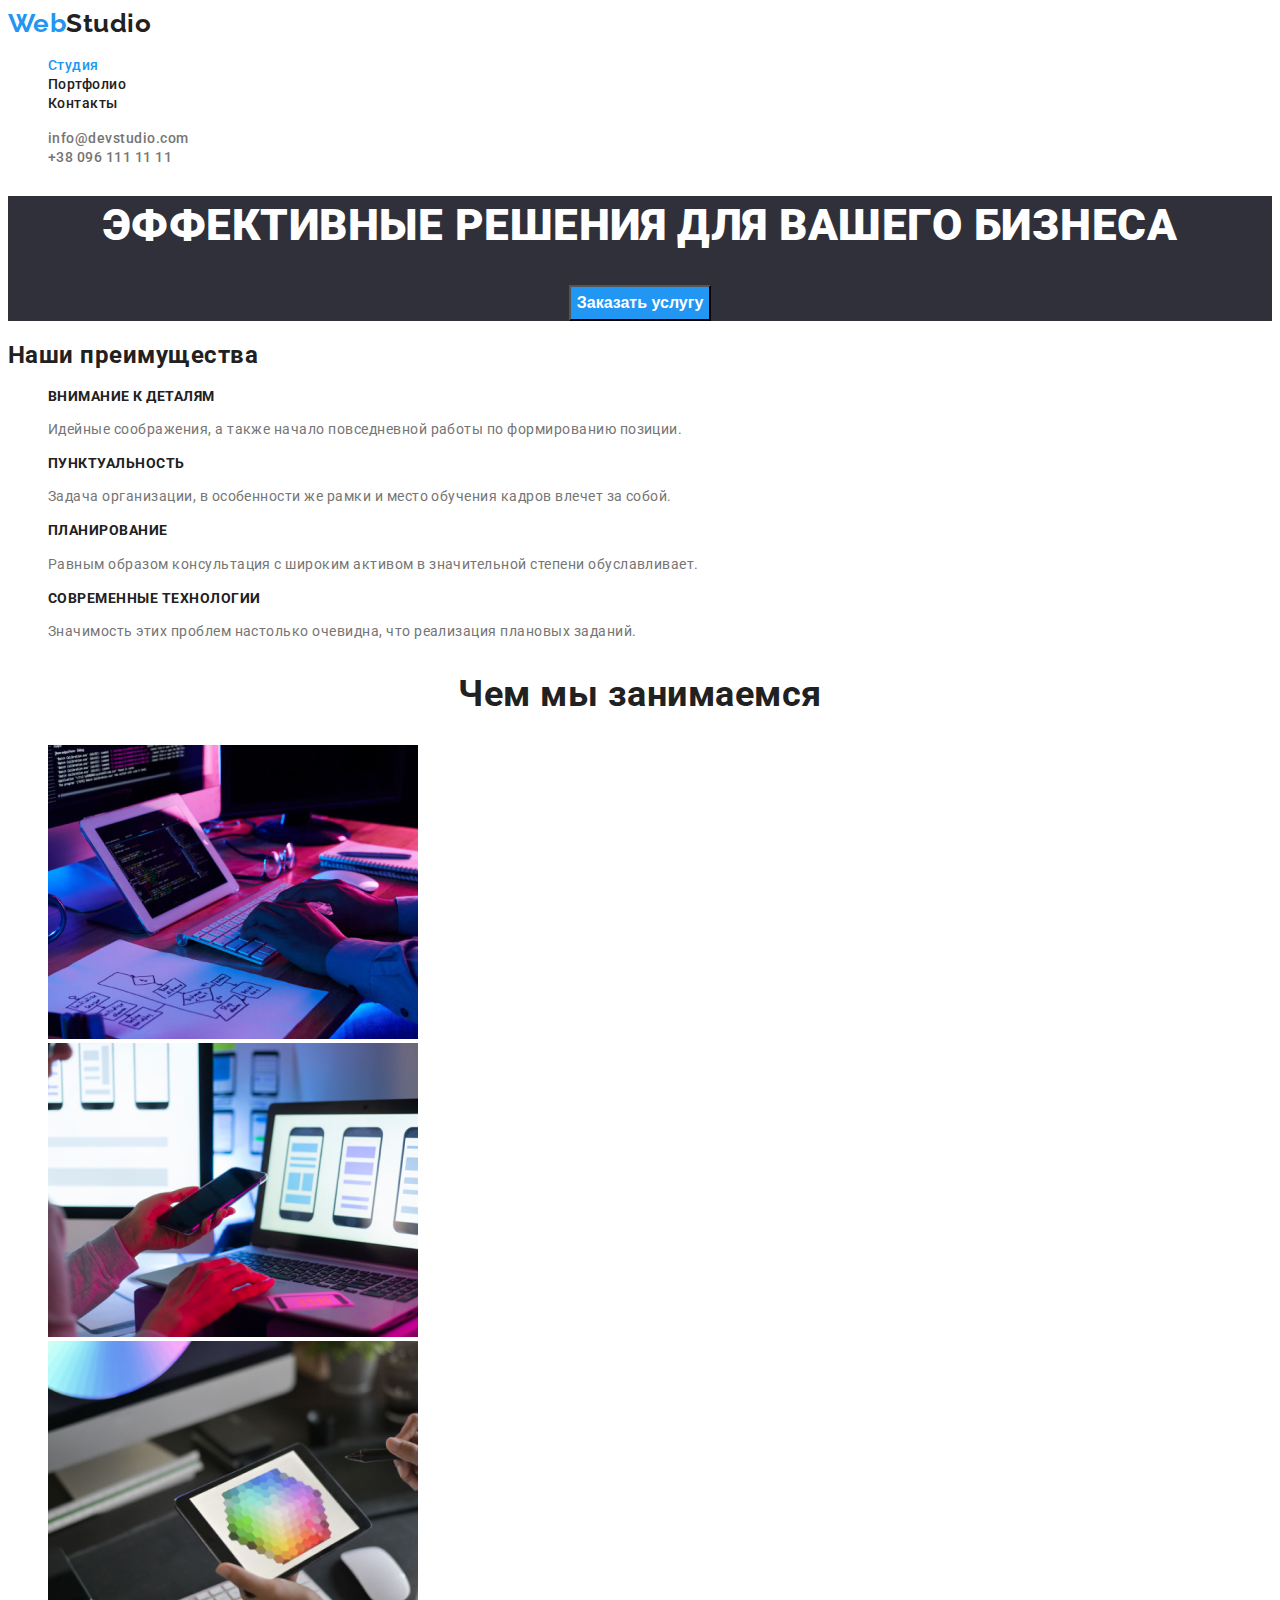
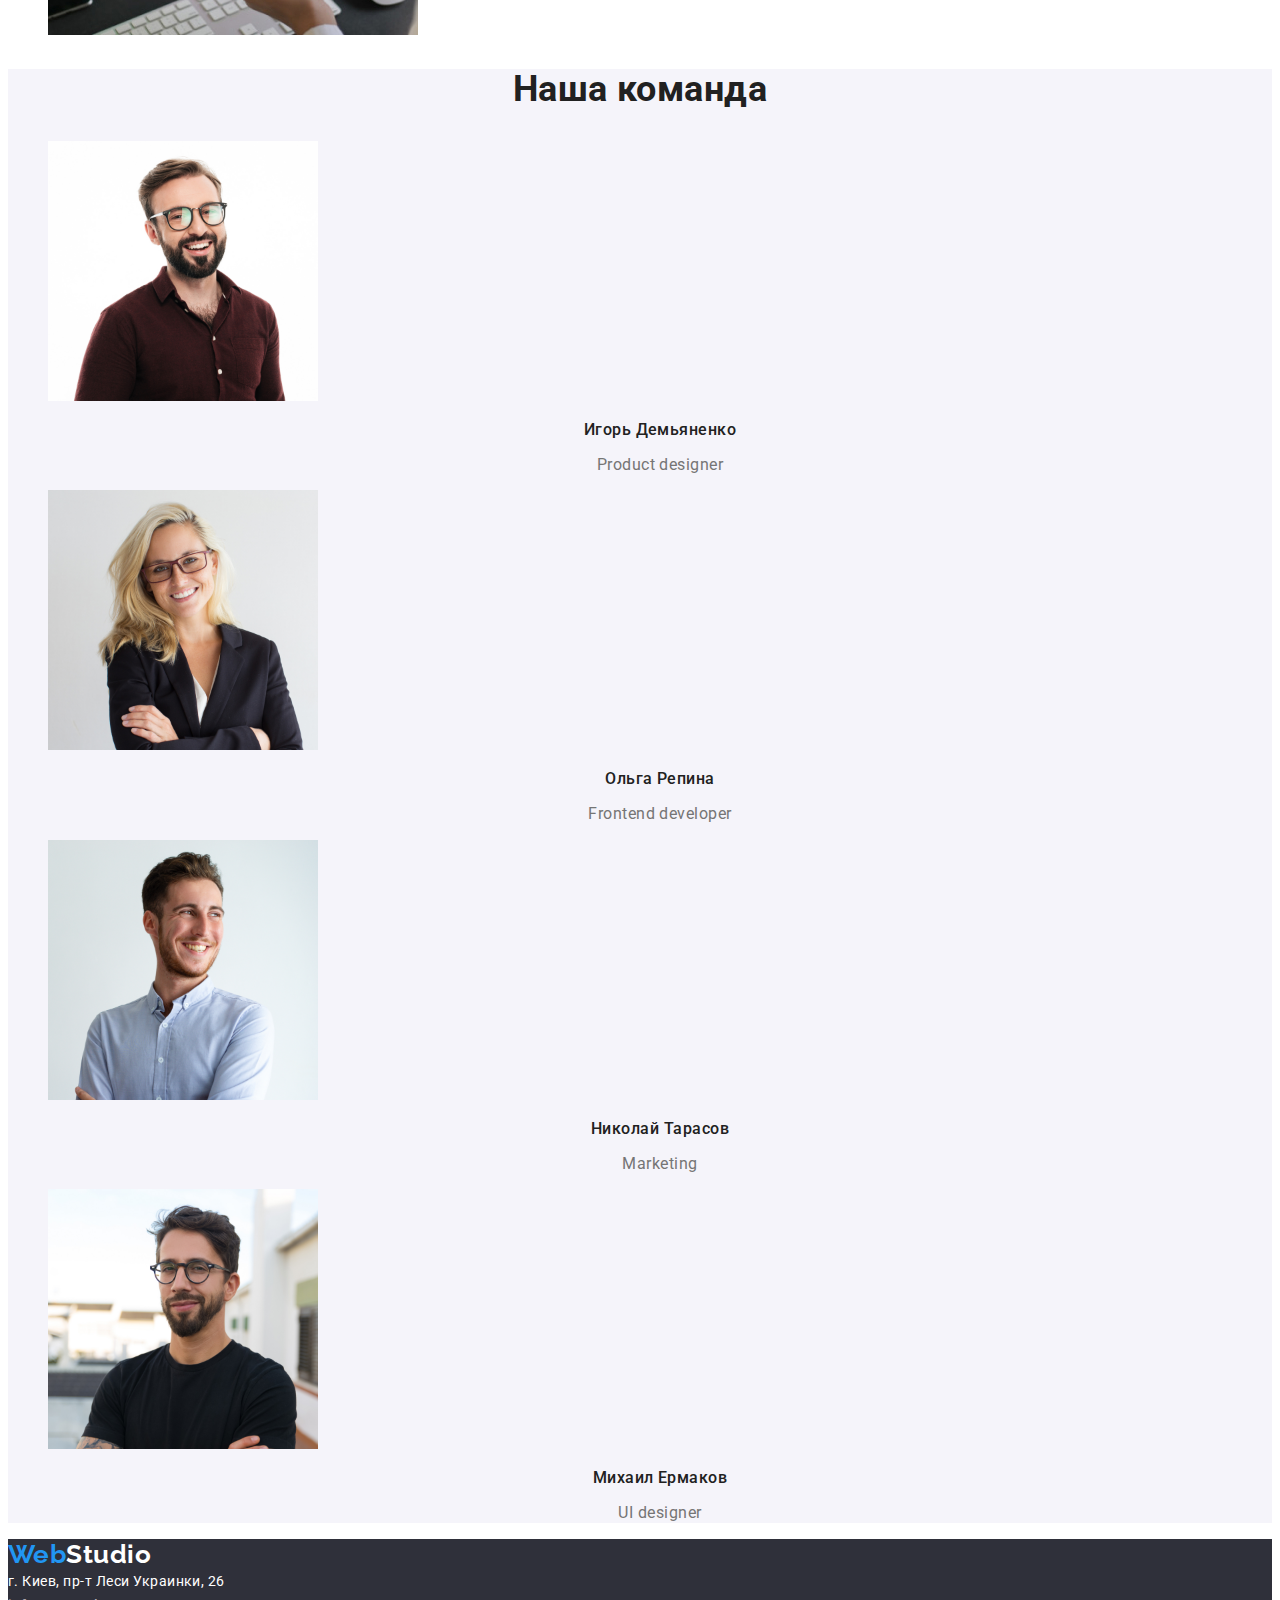
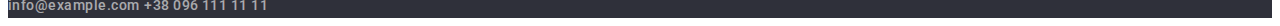
<file: index.html>
<!DOCTYPE html>
<html lang="ru">

<head>
    <meta charset="UTF-8" />
    <meta http-equiv="X-UA-Compatible" content="IE=edge" />
    <meta name="viewport" content="width=device-width, initial-scale=1.0" />
    <link rel="preconnect" href="https://fonts.googleapis.com" />
    <link rel="preconnect" href="https://fonts.gstatic.com" crossorigin />
    <link
        href="https://fonts.googleapis.com/css2?family=Raleway:wght@700&family=Roboto:wght@400;500;700;900&display=swap"
        rel="stylesheet" />
    <link rel="stylesheet" href="./styles/style.css" />
    <title>WebStudio</title>
</head>

<body>
    <!-- header -->
    <header>
        <!-- navigation -->
        <nav class="nav-section">
            <a class="nav-logo" href="./"><span class="logo-color">Web</span>Studio</a>
            <ul class="main-nav list">
                <li><a class="nav-link current" href="#">Студия</a></li>
                <li><a class="nav-link" href="./portfolio.html">Портфолио</a></li>
                <li><a class="nav-link" href="#">Контакты</a></li>
            </ul>
        </nav>
        <ul class="contacts-nav list">
            <li>
                <a class="nav-link contacts" href="mailto:info@devstudio.com">info@devstudio.com</a>
            </li>
            <li><a class="nav-link contacts" href="tel:+380961111111">+38 096 111 11 11</a></li>
        </ul>
    </header>
    <!-- uniq content -->
    <main>
        <!--hero section  -->
        <section class="hero-section">
            <h1 class="hero-heading">Эффективные решения для вашего бизнеса</h1>
            <button class="hero-btn" type="button">Заказать услугу</button>
        </section>
        <!-- our advantages -->
        <section>
            <h2>Наши преимущества</h2>
            <ul class="advantages list">
                <li>
                    <h3 class="advantages-heading">Внимание к деталям</h3>
                    <p class="advantages-text">
                        Идейные соображения, а также начало повседневной работы по формированию позиции.
                    </p>
                </li>
                <li>
                    <h3 class="advantages-heading">Пунктуальность</h3>
                    <p class="advantages-text">
                        Задача организации, в особенности же рамки и место обучения кадров влечет за собой.
                    </p>
                </li>
                <li>
                    <h3 class="advantages-heading">Планирование</h3>
                    <p class="advantages-text">
                        Равным образом консультация с широким активом в значительной степени обуславливает.
                    </p>
                </li>
                <li>
                    <h3 class="advantages-heading">Современные технологии</h3>
                    <p class="advantages-text">
                        Значимость этих проблем настолько очевидна, что реализация плановых заданий.
                    </p>
                </li>
            </ul>
        </section>
        <!-- what we do -->
        <section>
            <h2 class="section-heading">Чем мы занимаемся</h2>
            <ul class="list">
                <li>
                    <img src="./images/keyboard.jpg" alt="работа с ноутбуком" width="370" height="294" />
                </li>
                <li>
                    <img src="./images/telephone.jpg" alt="работа с телефоном" width="370" height="294" />
                </li>
                <li>
                    <img src="./images/tablet.jpg" alt="работа с планшетом" width="370" height="294" />
                </li>
            </ul>
        </section>
        <!-- our team -->
        <section class="team-section">
            <h2 class="section-heading">Наша команда</h2>
            <ul class="list">
                <li>
                    <img src="./images/igor.jpg" alt="Игорь Демьяненко" width="270" height="260" />
                    <h3 class="team-heading">Игорь Демьяненко</h3>
                    <p class="team-text">Product designer</p>
                </li>
                <li>
                    <img src="./images/olga.jpg" alt="Ольга Репина" width="270" height="260" />
                    <h3 class="team-heading">Ольга Репина</h3>
                    <p class="team-text">Frontend developer</p>
                </li>
                <li>
                    <img src="./images/nikolay.jpg" alt="Николай Тарасов" width="270" height="260" />
                    <h3 class="team-heading">Николай Тарасов</h3>
                    <p class="team-text">Marketing</p>
                </li>
                <li>
                    <img src="./images/michail.jpg" alt="Михаил Ермаков" width="270" height="260" />
                    <h3 class="team-heading">Михаил Ермаков</h3>
                    <p class="team-text">UI designer</p>
                </li>
            </ul>
        </section>
    </main>
    <!-- footer -->
    <footer class="footer-nav">
        <a class="nav-logo" href="./"><span class="logo-color">Web</span><span class="footer-logo">Studio</span></a>
        <address>
            <span class="footer-text">г. Киев, пр-т Леси Украинки, 26</span><br />
            <a class="nav-link footer-links" href="mailto:info@example.com">info@example.com</a>
            <a class="nav-link footer-links" href="tel:+380961111111">+38 096 111 11 11</a><br />
        </address>
    </footer>
</body>

</html>
</file>
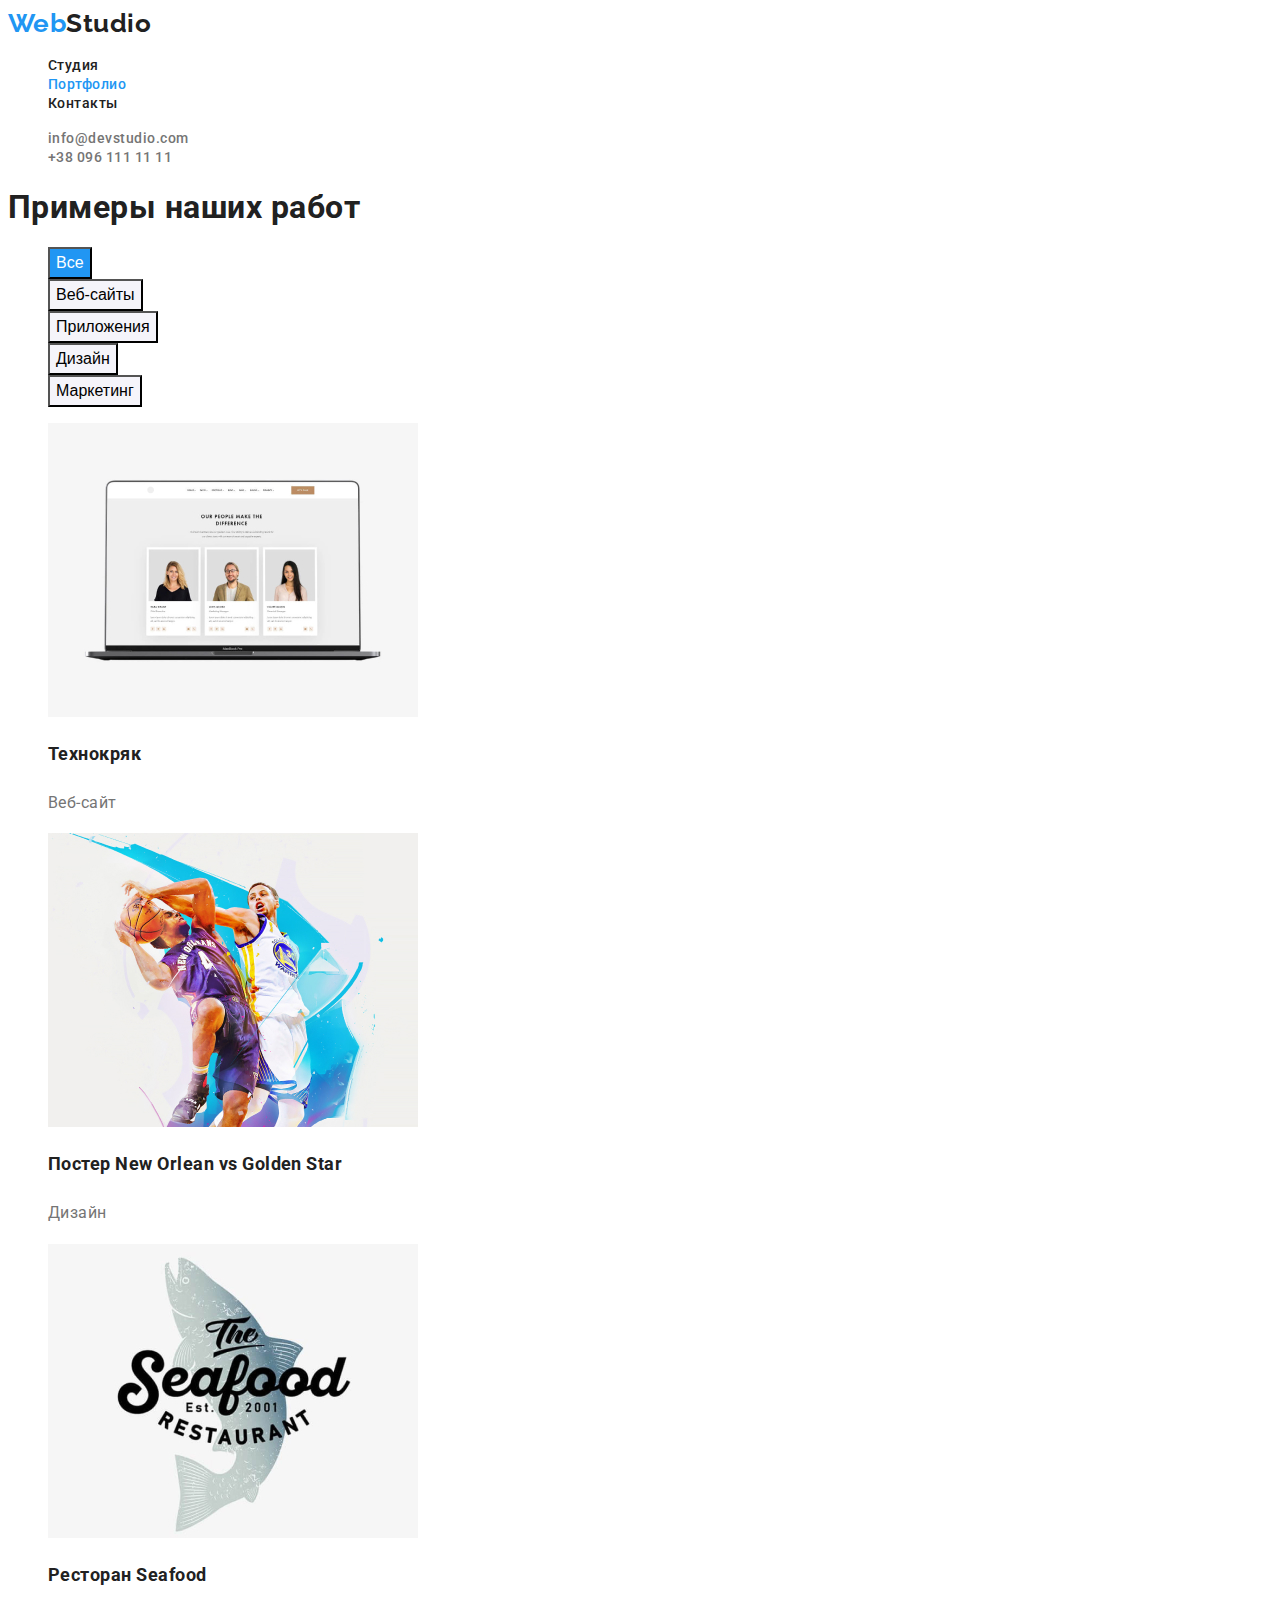
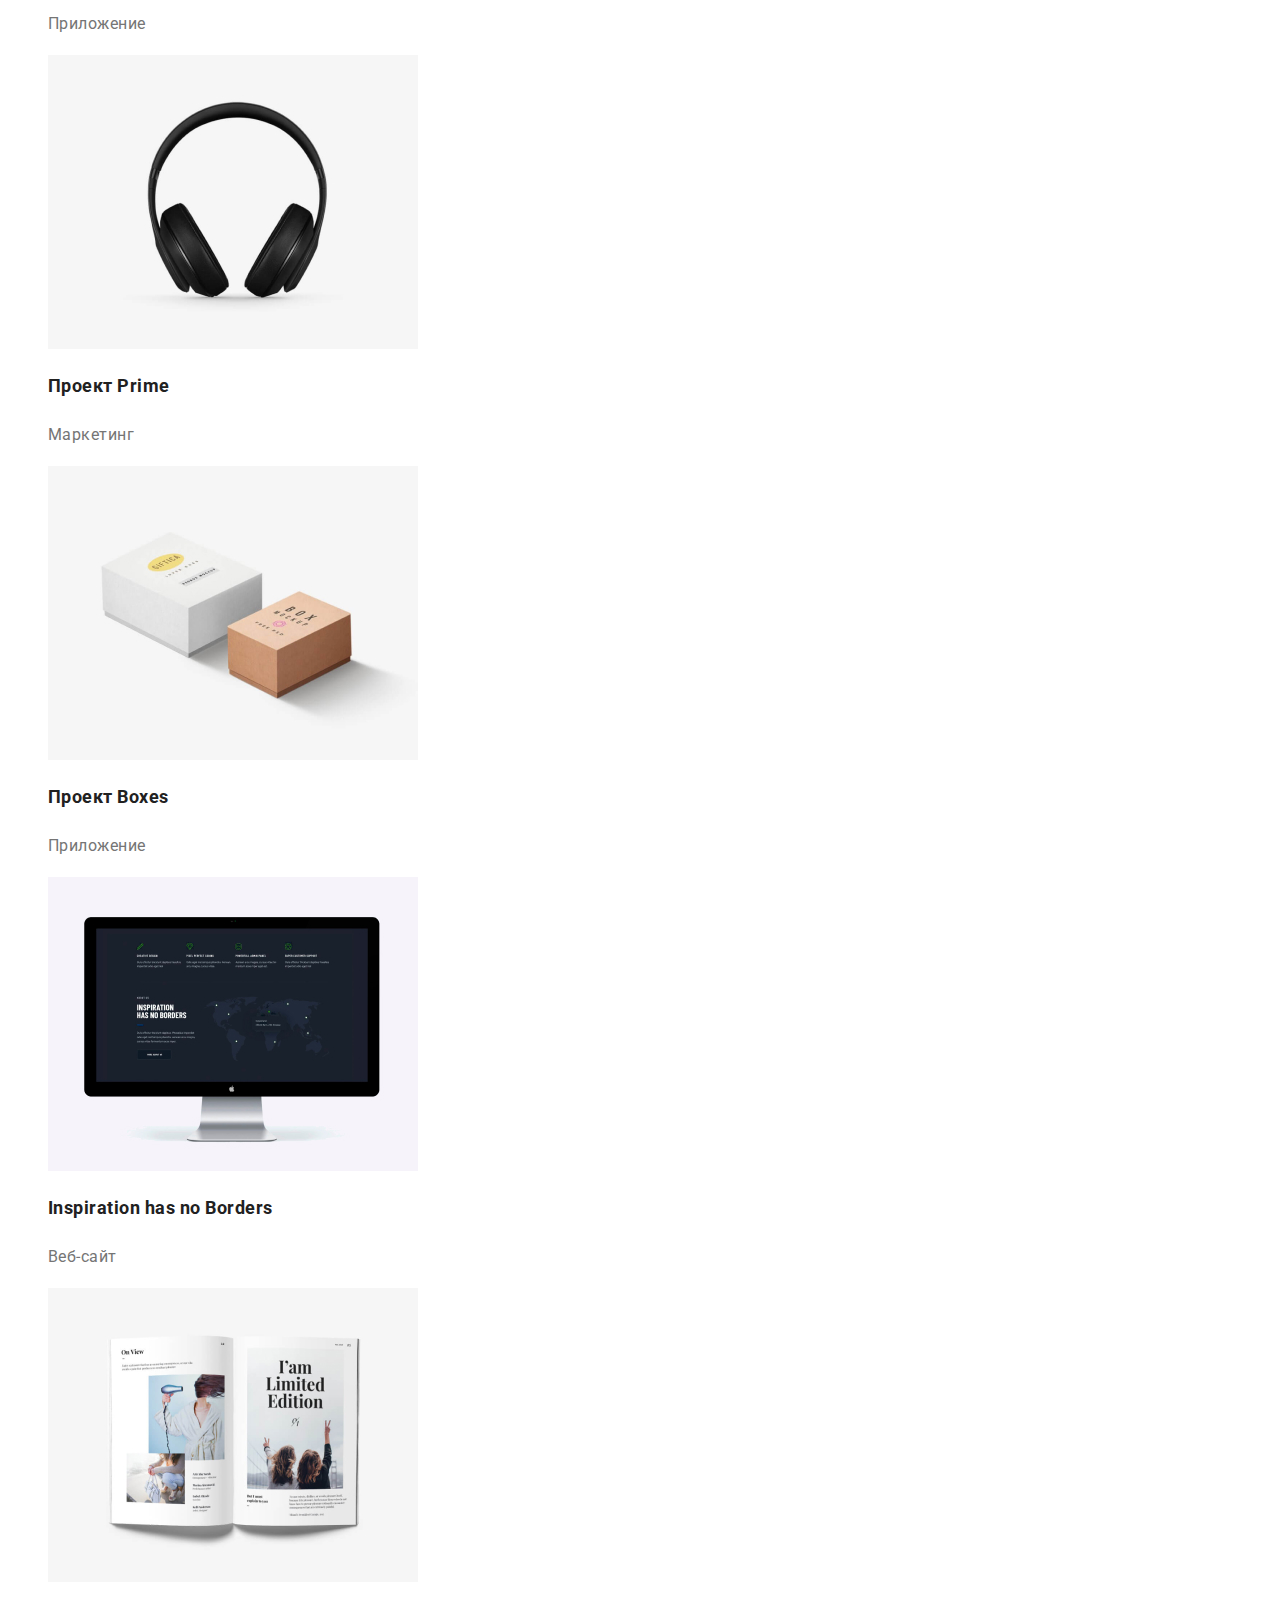
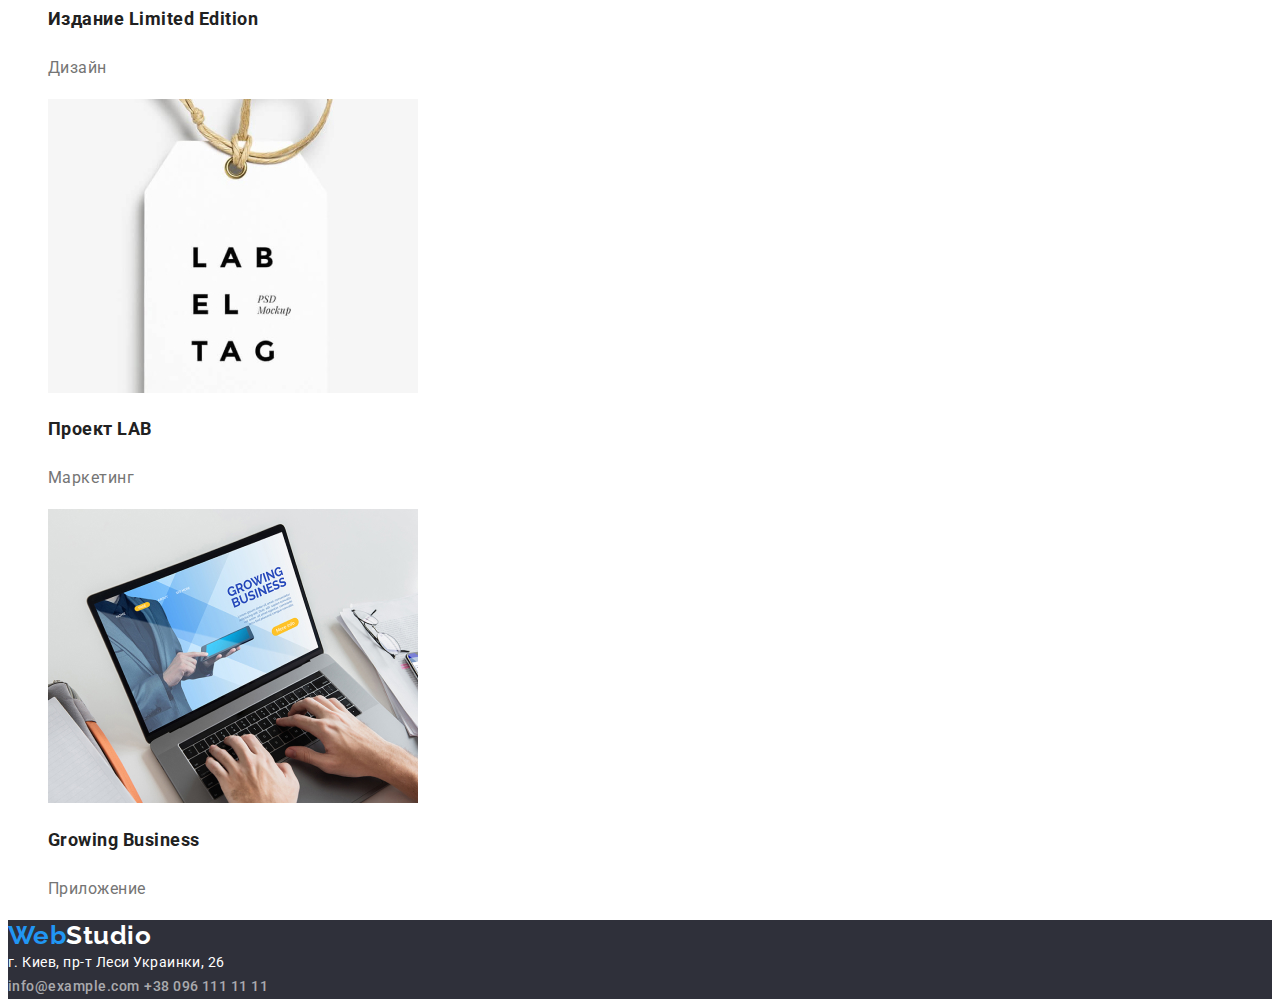
<file: portfolio.html>
<!DOCTYPE html>
<html lang="ru">

<head>
    <meta charset="UTF-8" />
    <meta http-equiv="X-UA-Compatible" content="IE=edge" />
    <meta name="viewport" content="width=device-width, initial-scale=1.0" />
    <link rel="preconnect" href="https://fonts.googleapis.com" />
    <link rel="preconnect" href="https://fonts.gstatic.com" crossorigin />
    <link
        href="https://fonts.googleapis.com/css2?family=Raleway:wght@700&family=Roboto:wght@400;500;700;900&display=swap"
        rel="stylesheet" />
    <link rel="stylesheet" href="./styles/style.css" />
    <title>WebStudio</title>
</head>

<body>
    <!-- header -->
    <header>
        <!-- navigation -->
        <nav class="nav-section">
            <a class="nav-logo" href="./"><span class="logo-color">Web</span>Studio</a>
            <ul class="main-nav list">
                <li><a class="nav-link" href="./index.html">Студия</a></li>
                <li><a class="nav-link current" href="#">Портфолио</a></li>
                <li><a class="nav-link" href="#">Контакты</a></li>
            </ul>
        </nav>
        <ul class="contacts-nav list">
            <li>
                <a class="nav-link contacts" href="mailto:info@devstudio.com">info@devstudio.com</a>
            </li>
            <li><a class="nav-link contacts" href="tel:+380961111111">+38 096 111 11 11</a></li>
        </ul>
    </header>
    <main>
        <!-- portfolio section -->
        <section class="portfolio-section">
            <h1>Примеры наших работ</h1>
            <ul class="filter-btns list">
                <li><button class="btn blue-btn" type="button">Все</button></li>
                <li><button class="btn" type="button">Веб-сайты</button></li>
                <li><button class="btn" type="button">Приложения</button></li>
                <li><button class="btn" type="button">Дизайн</button></li>
                <li><button class="btn" type="button">Маркетинг</button></li>
            </ul>

            <ul class="works list">
                <li>
                    <a class="link" href="#"><img src="./images/macbok.jpg" alt="Технокряк" width="370" height="294" />
                        <h2 class="works-heading">Технокряк</h2>
                        <p class="works-filter">Веб-сайт</p>
                    </a>
                </li>
                <li>
                    <a class="link" href="#"><img src="./images/basketbool.jpg" alt="Постер баскетбольных команд"
                            width="370" height="294" />
                        <h2 class="works-heading">Постер New Orlean vs Golden Star</h2>
                        <p class="works-filter">Дизайн</p>
                    </a>
                </li>
                <li>
                    <a class="link" href="#"><img src="./images/fish.jpg" alt="Рыбный ресторан" width="370"
                            height="294" />
                        <h2 class="works-heading">Ресторан Seafood</h2>
                        <p class="works-filter">Приложение</p>
                    </a>
                </li>
                <li>
                    <a class="link" href="#"><img src="./images/headsphone.jpg" alt="Проект Прайм" width="370"
                            height="294" />
                        <h2 class="works-heading">Проект Prime</h2>
                        <p class="works-filter">Маркетинг</p>
                    </a>
                </li>
                <li>
                    <a class="link" href="#"><img src="./images/img.jpg" alt="Проект Коробки" width="370"
                            height="294" />
                        <h2 class="works-heading">Проект Boxes</h2>
                        <p class="works-filter">Приложение</p>
                    </a>
                </li>
                <li>
                    <a class="link" href="#"><img src="./images/mac.jpg" alt="Вдохновение без границ " width="370"
                            height="294" />
                        <h2 class="works-heading">Inspiration has no Borders</h2>
                        <p class="works-filter">Веб-сайт</p>
                    </a>
                </li>
                <li>
                    <a class="link" href="#"><img src="./images/book.jpg" alt="Ограниченое издание" width="370"
                            height="294" />
                        <h2 class="works-heading">Издание Limited Edition</h2>
                        <p class="works-filter">Дизайн</p>
                    </a>
                </li>
                <li>
                    <a class="link" href="#"><img src="./images/tag.jpg" alt="Проект ЛАБ" width="370" height="294" />
                        <h2 class="works-heading">Проект LAB</h2>
                        <p class="works-filter">Маркетинг</p>
                    </a>
                </li>
                <li>
                    <a class="link" href="#"><img src="./images/notework.jpg" alt="Растущий бизнес" width="370"
                            height="294" />
                        <h2 class="works-heading">Growing Business</h2>
                        <p class="works-filter">Приложение</p>
                    </a>
                </li>
            </ul>
        </section>
    </main>
    <!-- footer -->
    <footer class="footer-nav">
        <a class="nav-logo" href="./"><span class="logo-color">Web</span><span class="footer-logo">Studio</span></a>
        <address>
            <span class="footer-text">г. Киев, пр-т Леси Украинки, 26</span><br />
            <a class="nav-link footer-links" href="mailto:info@example.com">info@example.com</a>
            <a class="nav-link footer-links" href="tel:+380961111111">+38 096 111 11 11</a><br />
        </address>
    </footer>
</body>

</html>
</file>
<file: styles/style.css>
:root {
  --main-font-size: 14px;
  --secondary-font-size: 16px;
  --text-primary-color: #212121;
  --text-secondary-color: #757575;
  --text-accent-color: #2196f3;
  --mainbackground: #ffffff;
  --second-background-color: #2f303a;
  --third-background-color: #f5f4fa;
  --background-accent: #188ce8;
}

body {
  font-family: 'Roboto', sans-serif;
  letter-spacing: 0.03em;
  color: var(--text-primary-color);
}
/* webstudio nav*/
.list {
  list-style: none;
}
.link {
  text-decoration: none;
}
.nav-logo {
  font-family: 'Raleway', sans-serif;
  font-weight: 700;
  font-size: 26px;
  line-height: 1.2;
  color: var(--text-primary-color);
  text-decoration: none;
}

/* .nav-logo:hover, */
.nav-logo:focus {
  color: var(--text-accent-color);
}
.logo-color {
  color: var(--text-accent-color);
}
.nav-link {
  font-weight: 500;
  font-size: var(--main-font-size);
  line-height: 0.9;
  text-decoration: none;
  color: var(--text-primary-color);
}
.contacts {
  color: var(--text-secondary-color);
}

.nav-link:hover,
.nav-link:focus {
  color: var(--text-accent-color);
}
.main-nav .nav-link.current {
  color: var(--text-accent-color);
}
/* Studio page */
.hero-section {
  background: var(--second-background-color);
  text-align: center;
}
.hero-heading {
  font-size: 44px;
  font-weight: 900;
  line-height: 1.36;
  text-transform: uppercase;
  color: var(--mainbackground);
}
.hero-btn {
  font-weight: 700;
  font-size: var(--secondary-font-size);
  line-height: 1.87;
  cursor: pointer;
  background: var(--text-accent-color);
  color: var(--mainbackground);
}

.hero-btn:focus,
.hero-btn:hover {
  background: var(--background-accent);
}

/* advantages */
.advantages-heading {
  font-size: var(--main-font-size);
  line-height: 1.1;
  text-transform: uppercase;
}
.advantages-text {
  font-size: var(--main-font-size);
  line-height: 1.71;
  color: var(--text-secondary-color);
}
/* what we do */
.section-heading {
  font-size: 36px;
  line-height: 1.16;
  text-align: center;
}
/* our team */
.team-section {
  background: var(--third-background-color);
}
.team-heading {
  font-weight: 500;
  font-size: var(--secondary-font-size);
  line-height: 1.17;
  text-align: center;
}
.team-text {
  font-size: var(--secondary-font-size);
  line-height: 1.17;
  text-align: center;
  color: var(--text-secondary-color);
}

/* portfolio */
/* filter buttons */
.btn {
  font-weight: 500;
  font-size: var(--secondary-font-size);
  line-height: 1.62;
  cursor: pointer;
  background: var(--third-background-color);
}
.btn:hover,
.btn:focus {
  background: var(--text-accent-color);
  color: var(--mainbackground);
}
.blue-btn {
  background: var(--text-accent-color);
  color: var(--mainbackground);
}
/* works */

.works-heading {
  font-size: 18px;
  line-height: 2;
  color: var(--text-primary-color);
}
.works-filter {
  font-size: var(--secondary-font-size);
  line-height: 1.87;
  color: var(--text-secondary-color);
}

/* footer */
.footer-nav {
  background: var(--second-background-color);
}
.footer-logo {
  color: var(--mainbackground);
}
.footer-text {
  font-size: var(--main-font-size);
  line-height: 1.71;
  color: var(--mainbackground);
  font-style: normal;
}
.footer-links {
  line-height: 1.71;
  color: #ffffff99;
  font-style: normal;
}
</file>
